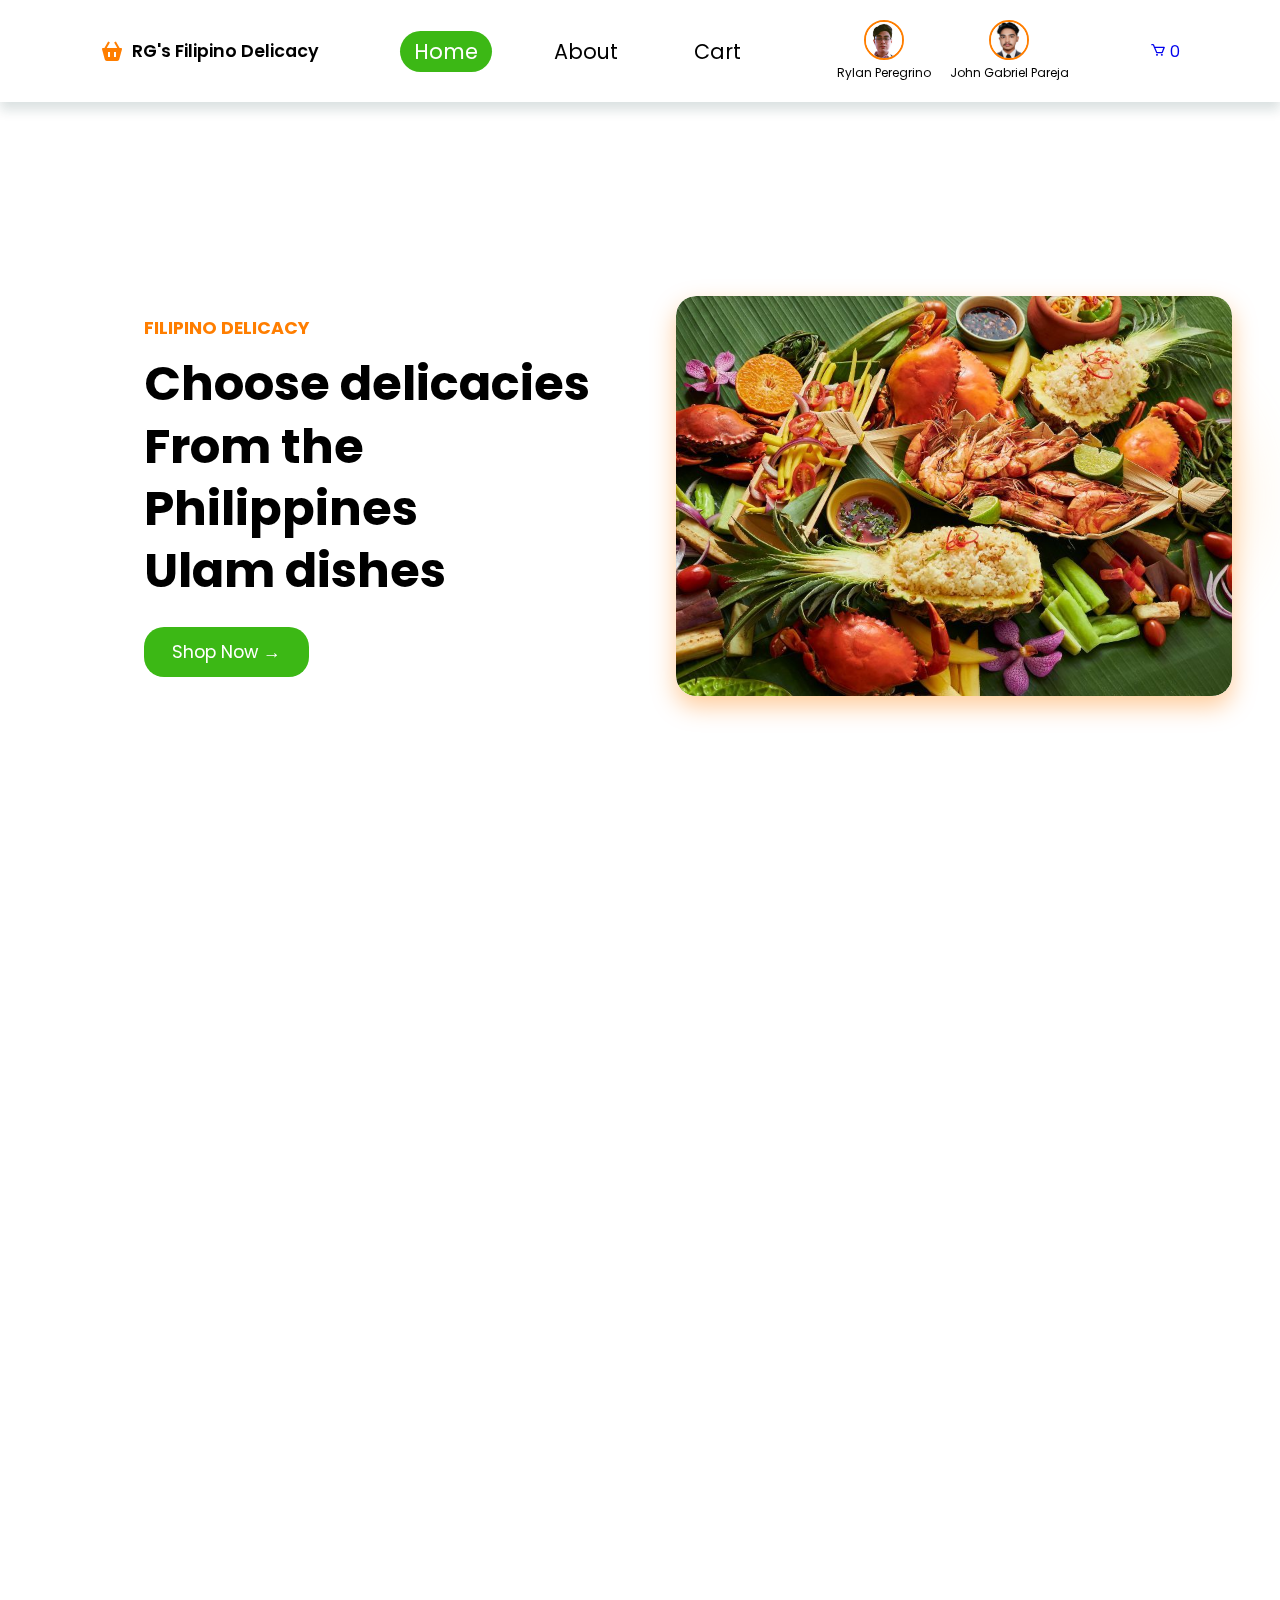
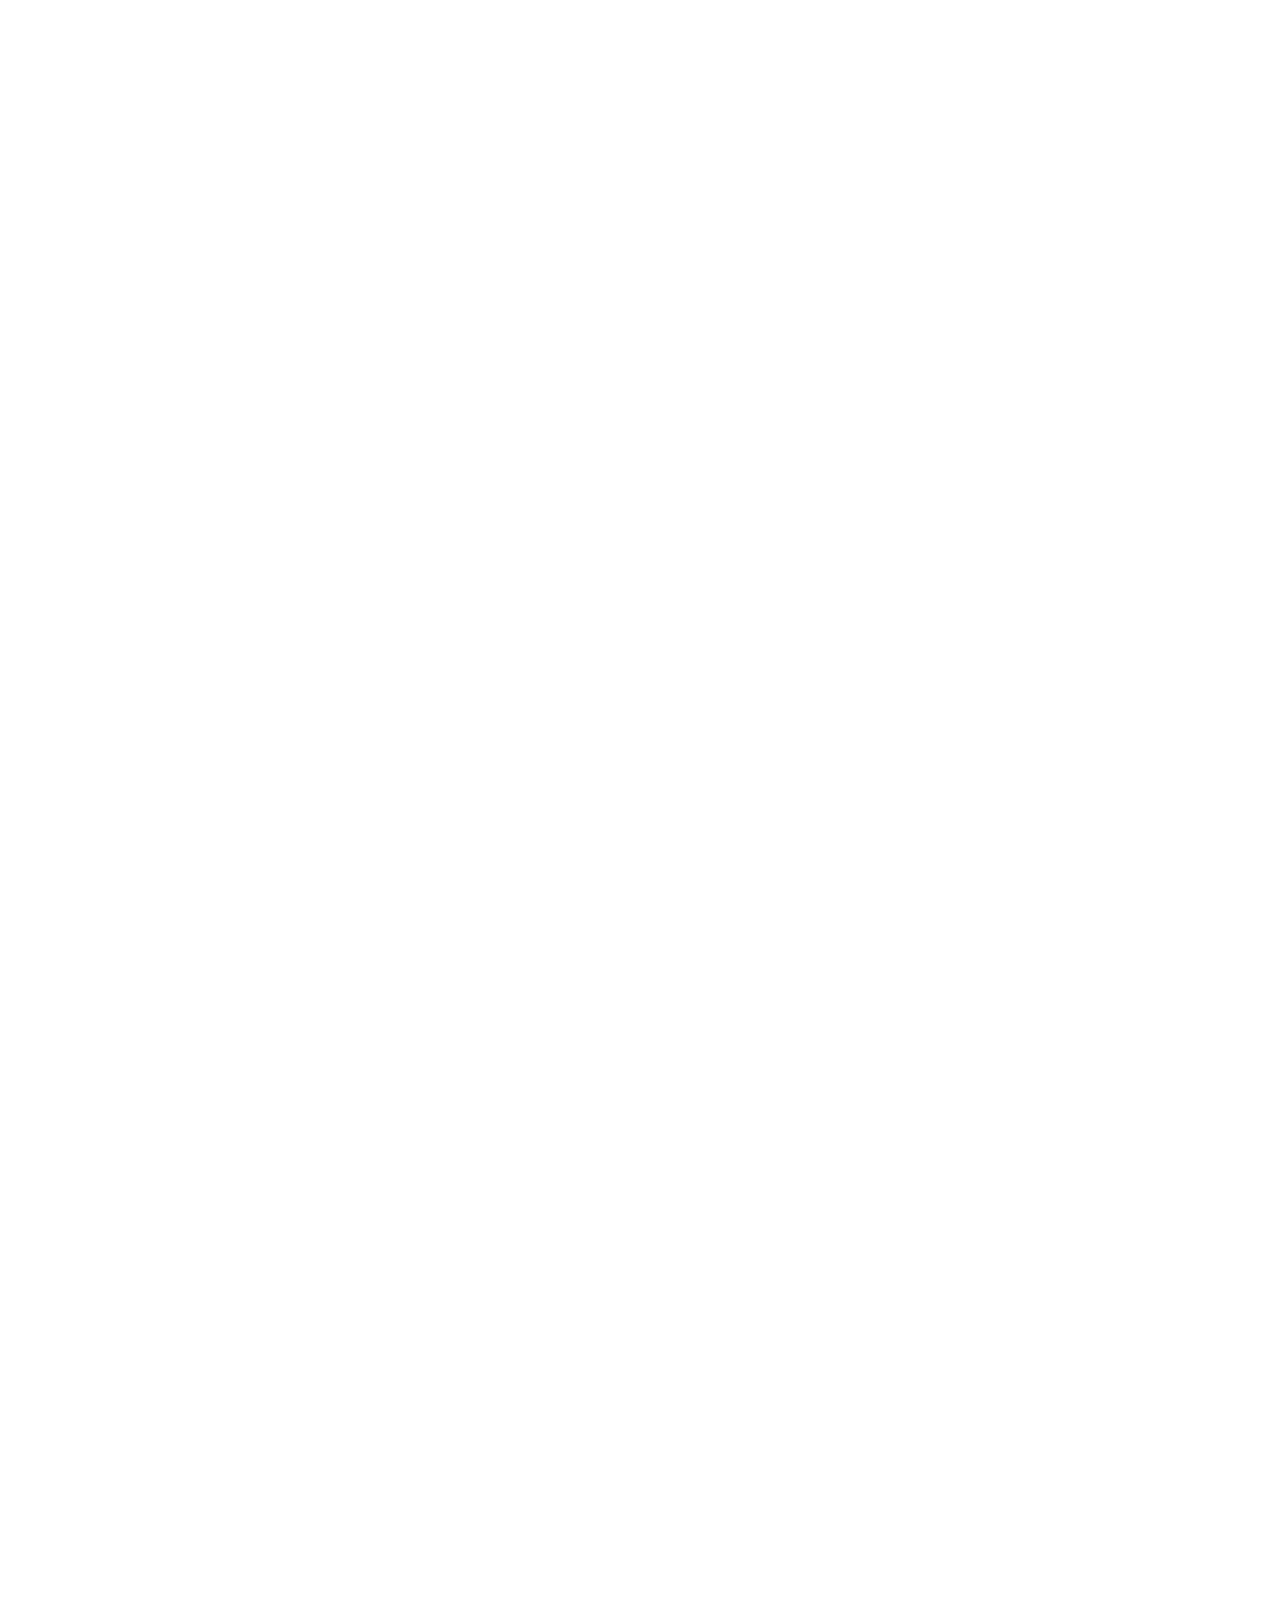
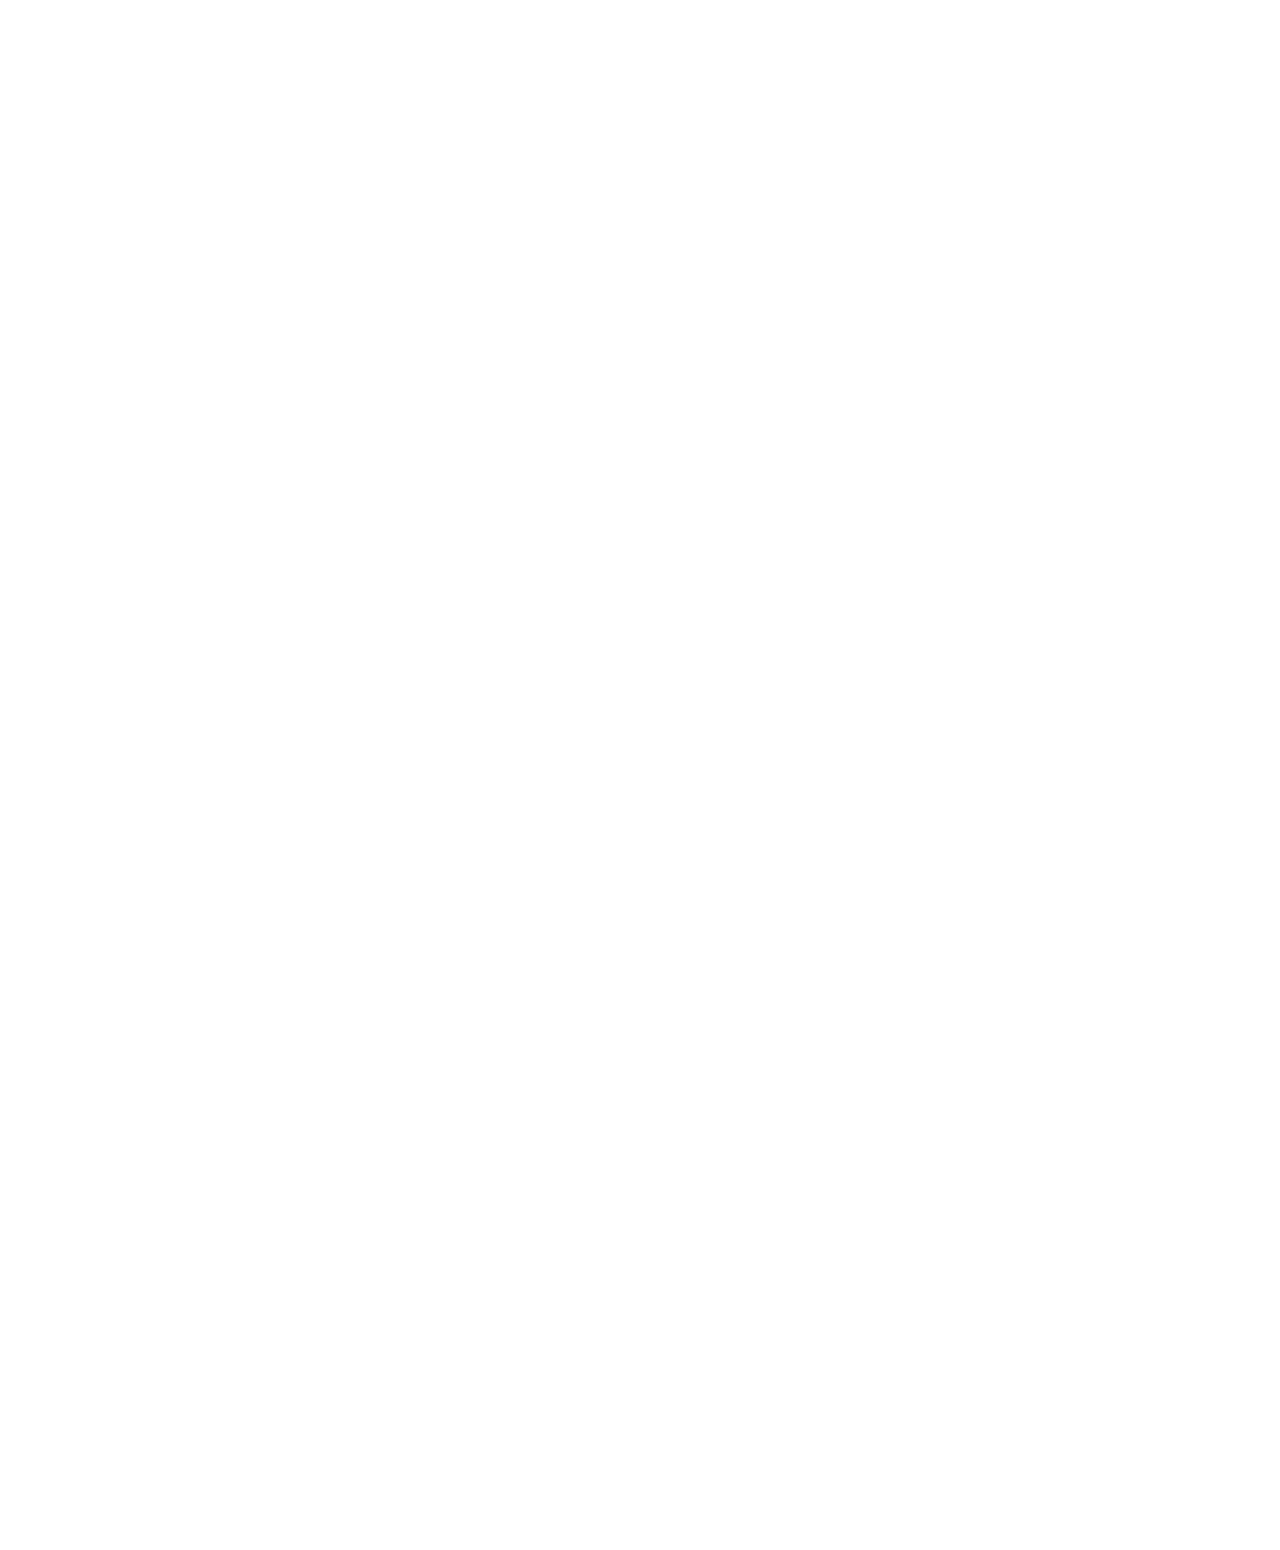
<file: index.html>
<!DOCTYPE html>
<html lang="en">
<head>
    <meta charset="UTF-8" />
    <meta http-equiv="X-UA-Compatible" content="IE=edge" />
    <meta name="viewport" content="width=device-width, initial-scale=1.0" />
    <title>RG's Filipino Delicacy - Home</title>
    <link rel="stylesheet" href="style.css" />
    <link href="https://cdn.jsdelivr.net/npm/boxicons@latest/css/boxicons.min.css" rel="stylesheet" />
</head>
<body>

    <header>
        <a href="index.html" class="logo"><i class="bx bxs-basket"></i>RG's Filipino Delicacy</a>
        <div class="bx bx-menu" id="menu-icon"></div>
        <ul class="navbar">
            <li><a href="index.html" class="home-active">Home</a></li>
            <li><a href="about.html">About</a></li>
            <li><a href="addtocart.html">Cart</a></li>
        </ul>
        <div class="profile">
            <div class="person">
                <img src="KURT.jpeg" alt="Rylan Peregrino" />
                <span>Rylan Peregrino</span>
            </div>
            <div class="person">
                <img src="joh.jpeg" alt="John Gabriel Pareja" />
                <span>John Gabriel Pareja</span>
            </div>
        </div>
        <a href="addtocart.html" class="cart-icon">
            <i class='bx bx-cart'></i>
            <span id="cart-count">0</span>
        </a>
    </header>

    <section class="hero" id="home">
        <div class="text-content">
            <span class="subheading">FILIPINO DELICACY</span>
            <h1>Choose delicacies<br />From the Philippines<br />Ulam dishes</h1>
            <button class="shop-btn">Shop Now →</button>
        </div>
        <div class="image-content">
            <div class="hero-images">
                <img src="DEL.jpeg" alt="Chicken Salad" class="hero-img active" />
                <img src="DLO.jpg" alt="Filipino Dish 2" class="hero-img" />
            </div>
            <div class="orange-bg"></div>
        </div>
    </section>

    <section class="categories" id="categories">
        <h2 class="section-title">Explore Our Categories</h2>
        <div class="category-cards">
            <div class="category-card" data-category="Pork">
               <i class='bx bx-dish'></i><h3>Pork</h3>
            </div>
            <div class="category-card" data-category="Chicken">
                <i class='bx bx-dish'></i> <h3>Chicken</h3>
            </div>
            <div class="category-card" data-category="Beef">
                <i class='bx bx-dish'></i> <h3>Beef</h3>
            </div>
            <div class="category-card" data-category="Seafood">
                <i class='bx bx-dish'></i>
                <h3>Seafood</h3>
            </div>
        </div>
    </section>

    <section class="products" id="products">
        <h2 class="section-title">All Dishes</h2>
        <div class="products-grid" id="productsGrid"></div>
    </section>

    <div id="cart-popup" class="cart-popup"></div>

    <div style="position: fixed; top: 0; left: 0; width: 100%; height: 100%;
                background: rgba(255, 255, 255, 0.6); z-index: -1;">
    </div>

    <script src="script.js"></script>
</body>
</html>
</file>
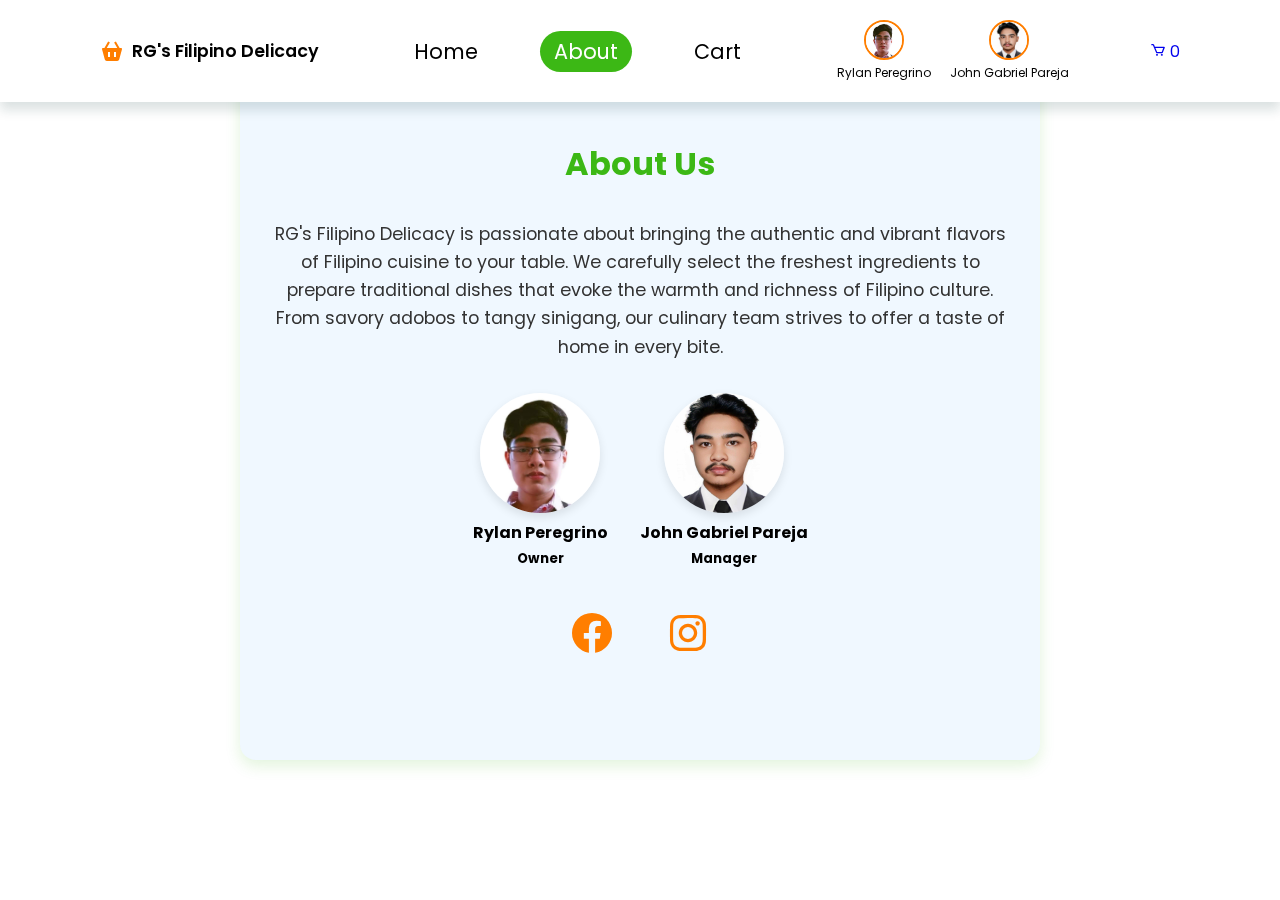
<file: about.html>
<!DOCTYPE html>
<html lang="en">
<head>
    <meta charset="UTF-8" />
    <meta http-equiv="X-UA-Compatible" content="IE=edge" />
    <meta name="viewport" content="width=device-width, initial-scale=1.0" />
    <title>RG's Filipino Delicacy - About Us</title>
    <link rel="stylesheet" href="style.css" />
    <link href="https://cdn.jsdelivr.net/npm/boxicons@latest/css/boxicons.min.css" rel="stylesheet" />
</head>
<body>

    <header>
        <a href="index.html" class="logo"><i class="bx bxs-basket"></i>RG's Filipino Delicacy</a>
        <div class="bx bx-menu" id="menu-icon"></div>
        <ul class="navbar">
            <li><a href="index.html">Home</a></li>
            <li><a href="about.html" class="home-active">About</a></li>
            <li><a href="addtocart.html">Cart</a></li>
        </ul>
        <div class="profile">
            <div class="person">
                <img src="KURT.jpeg" alt="Rylan Peregrino" />
                <span>Rylan Peregrino</span>
            </div>
            <div class="person">
                <img src="joh.jpeg" alt="John Gabriel Pareja" />
                <span>John Gabriel Pareja</span>
            </div>
        </div>
        <a href="addtocart.html" class="cart-icon">
            <i class='bx bx-cart'></i>
            <span id="cart-count">0</span>
        </a>
    </header>

    <section class="about" id="about" style="padding-top: 140px; min-height: calc(100vh - 140px);">
        <h2 class="section-title">About Us</h2>
        <p class="about-text">
            RG's Filipino Delicacy is passionate about bringing the authentic and vibrant flavors of Filipino cuisine to your table. We carefully select the freshest ingredients to prepare traditional dishes that evoke the warmth and richness of Filipino culture. From savory adobos to tangy sinigang, our culinary team strives to offer a taste of home in every bite.
        </p>

        <div class="team-section">
            <div class="team-member">
                <img src="KURT.jpeg" alt="Owner" class="team-photo" />
                <h4>Rylan Peregrino<br><small>Owner</small></h4>
            </div>
            <div class="team-member">
                <img src="joh.jpeg" alt="John Gabriel Pareja" class="team-photo" />
                <h4>John Gabriel Pareja<br><small>Manager</small></h4>
            </div>
        </div>

        <div class="socials">
            <a href="https://www.facebook.com/rylankurt26" target="_blank" aria-label="Facebook"><i class="bx bxl-facebook-circle"></i></a>
            <a href="https://www.instagram.com/rylankurt" target="_blank" aria-label="Instagram"><i class="bx bxl-instagram"></i></a>
        </div>
    </section>

    <div id="cart-popup" class="cart-popup"></div>

    <div style="position: fixed; top: 0; left: 0; width: 100%; height: 100%;
                background: rgba(255, 255, 255, 0.6); z-index: -1;">
    </div>

    <script src="script.js"></script>
</body>
</html>
</file>
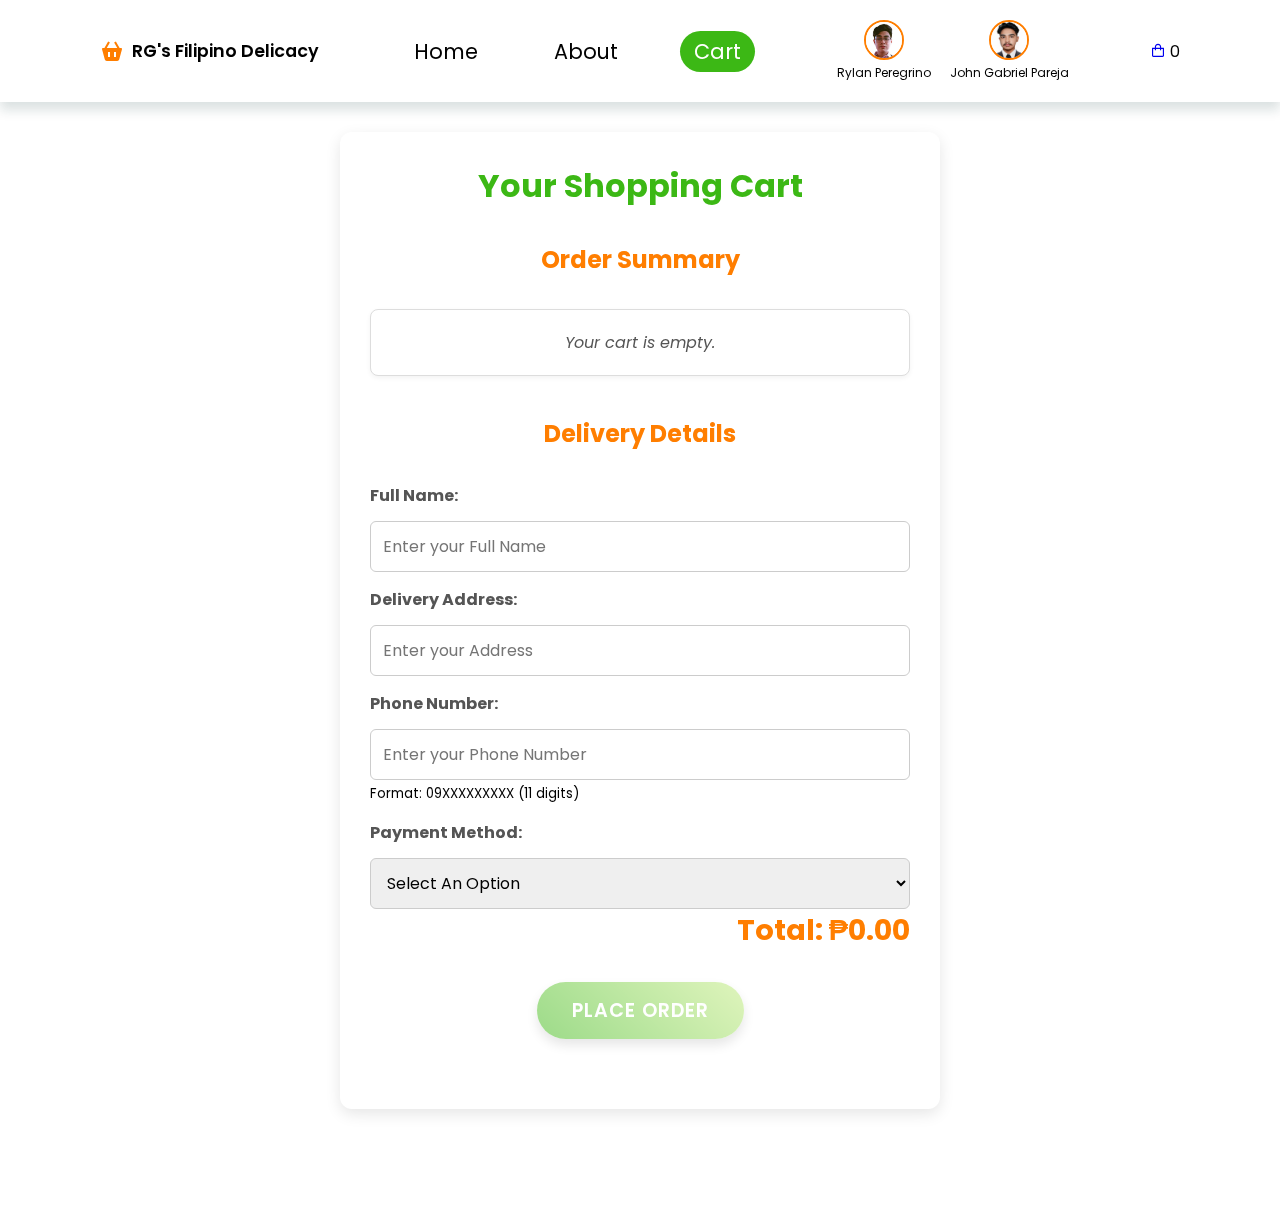
<file: addtocart.html>
<!DOCTYPE html>
<html lang="en">
<head>
    <meta charset="UTF-8">
    <meta name="viewport" content="width=device-width, initial-scale=1.0">
    <title>Your Cart - RG's Filipino Delicacy</title>
    <link href='https://unpkg.com/boxicons@2.1.4/css/boxicons.min.css' rel='stylesheet'>
    <link rel="stylesheet" href="style.css">
</head>
<body>

    <header>
        <a href="index.html" class="logo">
            <i class='bx bxs-basket'></i>RG's Filipino Delicacy
        </a>
        <div class="bx bx-menu" id="menu-icon"></div>
        <ul class="navbar">
            <li><a href="index.html">Home</a></li>
            <li><a href="about.html">About</a></li>
            <li><a href="addtocart.html" class="home-active">Cart</a></li>
        </ul>
        <div class="profile">
            <div class="person">
                <img src="KURT.jpeg" alt="Rylan Peregrino" />
                <span>Rylan Peregrino</span>
            </div>
            <div class="person">
                <img src="joh.jpeg" alt="John Gabriel Pareja" />
                <span>John Gabriel Pareja</span>
            </div>
        </div>
        <div class="cart-icon">
            <a href="addtocart.html"><i class="bx bx-shopping-bag"></i></a>
            <span id="cart-count">0</span>
        </div>
    </header>

    <main class="cart-page-content" id="cartPageContent">
        <section class="order-confirmation scroll-fade-in">
            <h1 class="section-title">Your Shopping Cart</h1>

            <div class="cart-summary">
                <h3>Order Summary</h3>
                <ul id="modalOrderItems" class="order-items">
                    <li style="justify-content: center; font-style: italic; color: #888; padding: 20px;">Your cart is empty.</li>
                </ul>
                </div>

            <div class="delivery-details">
                <h3>Delivery Details</h3>
                <form id="deliveryForm">
                    <label for="full-name" class="delivery-label">Full Name:</label>
                    <input type="text" id="full-name" class="delivery-input" placeholder="Enter your Full Name" required>

                    <label for="address" class="delivery-label">Delivery Address:</label>
                    <input type="text" id="address" class="delivery-input" placeholder="Enter your Address" required>

                    <label for="phone" class="delivery-label">Phone Number:</label>
                    <input type="tel" id="phone" class="delivery-input" placeholder="Enter your Phone Number" pattern="[0-9]{11}" required>
                    <small class="input-hint">Format: 09XXXXXXXXX (11 digits)</small>

                    <label for="delivery-method" class="delivery-label">Payment Method:</label>
                    <select id="delivery-method" class="delivery-select" required>
                        <option value="" selected disabled>Select An Option</option>
                        <option value="Gcash">Gcash</option>
                        <option value="Paypal">Paypal</option>
                        <option value="Cod">Cash On Delivery</option>
                    </select>

                    <div class="order-total-container">
                        <div class="order-total" id="modalOrderTotal">Total: ₱0.00</div>
                    </div>

                    <button type="button" class="place-order-btn" id="confirmOrderBtn">Place Order</button>
                </form>
            </div>
        </section>
    </main>

    <div class="cart-popup" id="cart-popup"></div>

    <script src="script.js"></script>
</body>
</html>
</file>
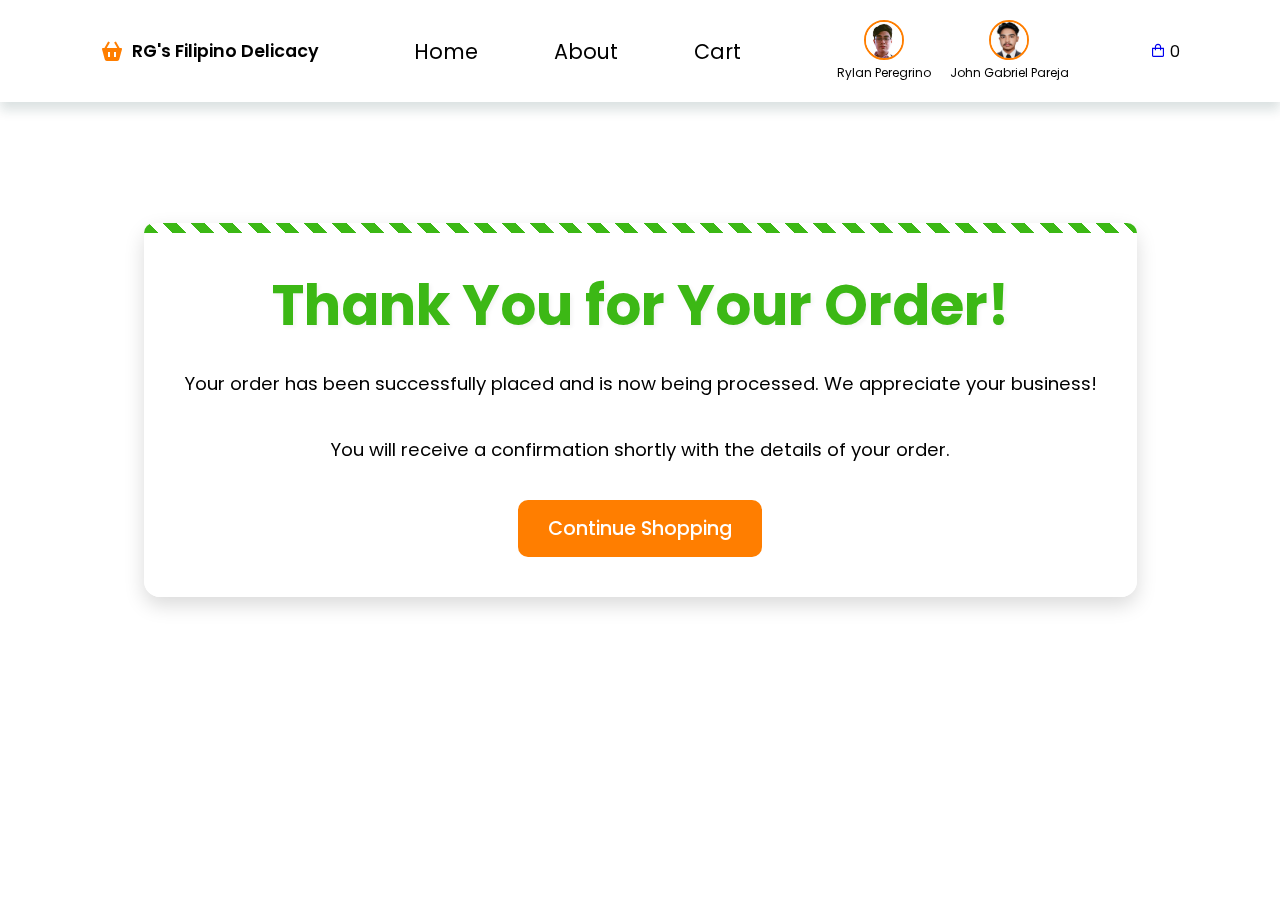
<file: thankyou.html>
<!DOCTYPE html>
<html lang="en">
<head>
    <meta charset="UTF-8" />
    <meta http-equiv="X-UA-Compatible" content="IE=edge" />
    <meta name="viewport" content="width=device-width, initial-scale=1.0" />
    <title>Thank You! - RG's Filipino Delicacy</title>
    <link rel="stylesheet" href="style.css" />
    <link href="https://cdn.jsdelivr.net/npm/boxicons@latest/css/boxicons.min.css" rel="stylesheet" />
    <style>
        /* Specific styles for the thank you page content */
        .thank-you-page-wrapper {
            min-height: calc(100vh - 80px); /* Adjust based on header height */
            display: flex;
            justify-content: center;
            align-items: center;
            padding: 40px 20px; /* More padding on sides for better spacing */
        }

        .thank-you-container {
            background-color: rgba(255, 255, 255, 0.95); /* Slightly less opaque */
            border-radius: 16px; /* More rounded corners */
            box-shadow: 0 8px 20px rgba(0, 0, 0, 0.15); /* Slightly stronger shadow */
            text-align: center;
            padding: 40px; /* Increased padding inside */
            max-width: 90%; /* Allow it to grow more on wider screens */
            width: fit-content; /* Make it fit the content width */
            transform: translateY(50px); /* Initial state for scroll-fade-in */
            opacity: 0; /* Initial state for scroll-fade-in */
            position: relative; /* For the decorative element */
        }

        .thank-you-container.visible {
            transform: translateY(0);
            opacity: 1;
            transition: opacity 0.8s ease-out, transform 0.8s ease-out;
        }

        /* Decorative element - a subtle pattern at the top */
        .thank-you-container::before {
            content: '';
            position: absolute;
            top: 0;
            left: 0;
            right: 0;
            height: 10px;
            background-image: repeating-linear-gradient(
                45deg,
                var(--green-color),
                var(--green-color) 10px,
                transparent 10px,
                transparent 20px
            );
            border-top-left-radius: 16px;
            border-top-right-radius: 16px;
        }

        .thank-you-container h1 {
            font-size: 3.5em; /* Slightly larger */
            color: var(--green-color);
            margin-bottom: 20px;
            text-shadow: 2px 2px 4px rgba(0, 0, 0, 0.05); /* Subtle text shadow */
        }

        .thank-you-container p {
            font-size: 1.15em; /* Slightly smaller */
            color: var(--text-color);
            line-height: 1.7; /* Improved line height */
            margin-bottom: 35px;
        }

        .thank-you-container .home-btn {
            display: inline-block;
            background-color: var(--orange-color);
            color: var(--bg-color);
            padding: 14px 30px; /* Slightly larger button */
            border-radius: 10px; /* More rounded button */
            font-size: 1.2em;
            font-weight: 500;
            transition: background-color 0.3s ease, transform 0.2s ease-in-out; /* Added transform */
        }

        .thank-you-container .home-btn:hover {
            background-color: var(--light-orange-color);
            transform: scale(1.05); /* Slight scale up on hover */
        }

        /* Adjustments for smaller screens */
        @media (max-width: 768px) {
            .thank-you-container {
                padding: 30px;
                border-radius: 12px;
            }
            .thank-you-container h1 {
                font-size: 2.8em;
            }
            .thank-you-container p {
                font-size: 1em;
                line-height: 1.5;
                margin-bottom: 25px;
            }
            .thank-you-container .home-btn {
                padding: 12px 25px;
                font-size: 1.1em;
            }
        }
    </style>
</head>
<body>

    <header>
        <a href="index.html" class="logo"><i class="bx bxs-basket"></i>RG's Filipino Delicacy</a>
        <div class="bx bx-menu" id="menu-icon"></div>
        <ul class="navbar">
            <li><a href="index.html">Home</a></li>
            <li><a href="about.html">About</a></li>
            <li><a href="addtocart.html">Cart</a></li>
        </ul>
        <div class="profile">
            <div class="person">
                <img src="KURT.jpeg" alt="Rylan Peregrino" />
                <span>Rylan Peregrino</span>
            </div>
            <div class="person">
                <img src="joh.jpeg" alt="John Gabriel Pareja" />
                <span>John Gabriel Pareja</span>
            </div>
        </div>
        <div class="cart-icon">
            <a href="addtocart.html"><i class="bx bx-shopping-bag"></i></a>
            <span id="cart-count">0</span>
        </div>
    </header>

    <main class="thank-you-page-wrapper">
        <section class="thank-you-container scroll-fade-in" id="thankYouSection">
            <h1>Thank You for Your Order!</h1>
            <p>Your order has been successfully placed and is now being processed. We appreciate your business!</p>
            <p>You will receive a confirmation shortly with the details of your order.</p>
            <a href="index.html" class="home-btn">Continue Shopping</a>
        </section>
    </main>

    <div id="cart-popup" class="cart-popup"></div>

    <script src="script.js"></script>
</body>
</html>
</file>
<file: style.css>
@import url("https://fonts.googleapis.com/css2?family=Poppins&display=swap");

* {
    font-family: "Poppins", sans-serif;
    margin: 0;
    padding: 0;
    box-sizing: border-box;
    list-style: none;
    text-decoration: none;
    scroll-padding-top: 2rem;
    scroll-behavior: smooth;
}

:root {
    --green-color: #3cb815;
    --light-green-color: #c0eb7b;
    --orange-color: #ff7e00;
    --light-orange-color: #ffb347;
    --text-color: #000;
    --bg-color: #fff;
}

body {
    color: var(--text-color);
    background: var(--bg-color);
    min-height: 100vh;
}


body::before {
    content: '';
    position: fixed;
    top: 0;
    left: 0;
    width: 100%;
    height: 100%;
    background: url('https://media1.giphy.com/media/v1.Y2lkPTc5MGI3NjExN2V6eDNtcm1zc2hpbDN3ZjR5ejE5bWR4bmE3djNlMmdxOGpkOTR1NyZlcD1WjMVfaW50ZXJuYWxfZ2lmX2J5X2lkJmN0PWc/psMRkyebow9sxR6Ug1/giphy.gif') no-repeat center center fixed;
    background-size: cover;
    z-index: -1;
    opacity: 0.8; 
}


header {
    position: fixed;
    width: 100%;
    top: 0;
    z-index: 1000;
    display: flex;
    align-items: center;
    justify-content: space-between;
    background: var(--bg-color);
    box-shadow: 0 8px 11px rgba(14, 55, 54, 0.15);
    padding: 20px 100px;
    transition: 0.5s;
}

.logo {
    display: flex;
    align-items: center;
    font-size: 1.1rem;
    font-weight: 600;
    color: var(--text-color);
    gap: 0.5rem;
}

.logo .bx {
    font-size: 24px;
    color: var(--orange-color);
}

.navbar {
    display: flex;
    gap: 3rem;
}

.navbar a {
    font-size: 1.3rem;
    font-weight: 400;
    color: var(--text-color);
    padding: 6px 14px;
    border-radius: 25px;
    transition: background-color 0.4s ease;
}

.navbar a:hover,
.navbar .home-active {
    background: var(--green-color);
    color: var(--bg-color);
}

#menu-icon {
    font-size: 24px;
    cursor: pointer;
    display: none;
    z-index: 10001;
}

.profile {
    display: flex;
    align-items: center;
    gap: 1.2rem;
    cursor: default;
}

.profile .person {
    display: flex;
    flex-direction: column;
    align-items: center;
    gap: 0.25rem;
    font-size: 12px;
    color: var(--text-color);
}

.profile .person img {
    width: 40px;
    height: 40px;
    object-fit: cover;
    border-radius: 50%;
    border: 2px solid var(--orange-color);
}


.mobile-menu-icon {
    display: none; 
    z-index: 10001;
    cursor: pointer;
}

@media (max-width: 768px) {
    .mobile-menu-icon {
        display: block;
    }
}

.hero {
    display: flex;
    align-items: center;
    justify-content: space-between;
    padding: 140px 3rem 3rem 9rem; 
    gap: 2rem;
    min-height: 100vh;
}

.text-content {
    flex: 1;
    max-width: 500px;
}

.text-content h1 {
    font-size: 3rem;
    line-height: 1.3;
    margin-bottom: 1.5rem;
}

.text-content .subheading {
    font-size: 1.1rem;
    font-weight: 700;
    color: var(--orange-color);
    text-transform: uppercase;
    margin-bottom: 0.75rem;
    display: inline-block;
}

.shop-btn {
    padding: 12px 28px;
    background-color: var(--green-color);
    color: white;
    border: none;
    border-radius: 20px;
    font-size: 1.1rem;
    cursor: pointer;
    transition: background-color 0.3s ease;
}

.shop-btn:hover {
    background-color: var(--light-green-color);
}

.image-content {
    flex: 1;
    display: flex;
    justify-content: flex-end;
    align-items: center;
    position: relative;
    max-width: 600px;
}


.hero-images {
    position: relative;
    width: 100%;
    height: 400px;
    overflow: hidden;
    border-radius: 20px;
    box-shadow: 0 10px 25px rgba(255, 126, 0, 0.4);
}


.hero-img {
    position: absolute;
    width: 100%;
    height: 100%;
    object-fit: cover;
    border-radius: 20px;
    opacity: 0;
    transition: opacity 1.5s ease-in-out;
}

.hero-img.active {
    opacity: 1;
    z-index: 2;
}


.orange-bg {
    position: absolute;
    top: 50%;
    right: 0;
    transform: translateY(-50%);
    background: var(--light-orange-color);
    width: 220px;
    height: 220px;
    border-radius: 50%;
    z-index: -1;
    filter: blur(40px);
    opacity: 0.7;
}


.categories {
    padding: 4rem 2rem;
    text-align: center;
    background-color: #f9f9f9;
}

.section-title {
    font-size: 2rem;
    color: var(--green-color);
    margin-bottom: 2rem;
    text-align: center; /* Centered section titles */
}

.category-cards {
    display: flex;
    justify-content: center;
    gap: 3rem;
    margin: 2rem 0 4rem;
}

.category-card {
    background: var(--orange-color);
    padding: 2rem 3rem;
    border-radius: 1rem;
    text-align: center;
    cursor: pointer;
    color: white;
    font-weight: 700;
    font-size: 1.4rem;
    box-shadow: 0 6px 15px rgba(255, 126, 0, 0.4);
    transition: transform 0.3s ease, box-shadow 0.3s ease,
        background-color 0.3s ease;
    user-select: none;
    display: flex;
    flex-direction: column;
    align-items: center;
    gap: 1rem;
}

.category-card i {
    font-size: 3.5rem;
}

.category-card:hover {
    transform: scale(1.1) rotate(5deg);
    box-shadow: 0 12px 25px rgba(255, 126, 0, 0.8); /* Used direct RGB here */
    background: var(--light-orange-color);
    color: #fff;
    box-shadow: 0 0 10px var(--orange-color), 0 0 20px var(--orange-color), 0 0 30px var(--orange-color);
}

/* Products Grid */
.products-grid {
    display: grid;
    grid-template-columns: repeat(auto-fit, minmax(220px, 1fr));
    gap: 2rem;
    padding: 0 2rem 4rem;
}

.product-card {
    background: #fff8f0;
    border-radius: 1rem;
    box-shadow: 0 5px 15px rgba(0, 0, 0, 0.1);
    cursor: pointer;
    overflow: hidden; /* Crucial to contain the scaled image */
    transition: transform 0.4s ease, box-shadow 0.4s ease, background-size 0.4s ease; /* Added background-size */
    display: flex;
    flex-direction: column;
    align-items: center;
    padding: 1rem;
    text-align: center;
    position: relative; /* Needed for absolute positioning of overlay/background */
    z-index: 1; /* Ensure cards are above other elements if needed */

    /* Initial background overlay for the dish image */
    background-size: 0% 0%; /* Start with no background */
    background-repeat: no-repeat;
    background-position: center center;
    background-blend-mode: overlay; /* Allows content to be visible over background */
}

.product-card:hover {
    transform: translateY(-10px) scale(1.25); /* Adjusted scale for a "super duper big" effect */
    box-shadow: 0 15px 30px rgba(255, 126, 0, 0.4); /* More pronounced shadow */
    z-index: 2; /* Bring hovered card to front */
    background-size: 100% 100%; /* Make background image cover */
}

.product-card img {
    width: 160px;
    height: 120px;
    object-fit: cover;
    border-radius: 0.8rem;
    margin-bottom: 1rem;
    transition: transform 0.4s ease; /* Added transition for the image itself */
    z-index: 2; /* Ensure image is above background effect */
}

.product-card:hover img {
    transform: scale(1.1); /* Slightly enlarge image on hover */
}

.product-card h4,
.product-card p,
.product-card .add-to-cart-btn {
    position: relative; /* Ensure text/button stay on top of background effect */
    z-index: 2;
    transition: color 0.4s ease, opacity 0.4s ease; /* Smooth transition for text/button */
}

/* Dish description style */
.dish-description {
    font-size: 0.85rem;
    color: #666;
    margin-top: 0.5rem;
    margin-bottom: 1rem;
    opacity: 0; /* Hidden by default */
    max-height: 0; /* Collapse height */
    overflow: hidden;
    transition: opacity 0.4s ease, max-height 0.4s ease;
    text-align: justify; /* NEW: Justify text for better organization */
    padding: 0 0.5rem; /* NEW: Add padding for better readability */
}

.product-card:hover .dish-description {
    opacity: 1; /* Show on hover */
    max-height: 100px; /* Expand height - adjust as needed based on content */
}

/* Add to Cart button design */
.add-to-cart-btn {
    padding: 10px 20px;
    background: linear-gradient(45deg, var(--green-color), var(--light-green-color));
    color: white;
    border: none;
    border-radius: 25px; /* More rounded */
    cursor: pointer;
    font-size: 16px;
    font-weight: 600; /* NEW: Make text bolder */
    letter-spacing: 0.5px; /* NEW: Add slight letter spacing */
    transition: background 0.3s ease, transform 0.2s ease, box-shadow 0.3s ease;
    margin-top: 10px;
    box-shadow: 0 4px 8px rgba(0, 0, 0, 0.2); /* Subtle shadow */
    text-transform: uppercase; /* NEW: Uppercase text */
}

.add-to-cart-btn:hover {
    background: linear-gradient(45deg, var(--light-green-color), #66BB6A); /* NEW: Lighter gradient on hover */
    transform: translateY(-2px) scale(1.02); /* Slight lift and scale on hover */
    box-shadow: 0 6px 12px rgba(0, 0, 0, 0.3); /* More pronounced shadow on hover */
}

/* Delivery Form Inputs */
.delivery-select,
.delivery-input {
    width: 100%;
    padding: 12px;
    margin-top: 8px;
    border: 1px solid #ccc;
    border-radius: 6px;
    font-size: 16px;
    font-family: inherit;
    box-sizing: border-box;
}

.delivery-label {
    display: block;
    font-weight: bold;
    margin: 15px 0 5px;
    color: #555;
}


/* About Section */
.about {
    padding: 4rem 2rem;
    background-color: #f0f8ff; /* This background is specific to the about section, separate from body */
    text-align: center;
    max-width: 800px;
    margin: 0 auto 4rem;
    border-radius: 1rem;
    box-shadow: 0 6px 15px rgba(60, 184, 21, 0.15);
}

.about-text {
    font-size: 1.1rem;
    margin-bottom: 2rem;
    color: #333;
    line-height: 1.6;
}

/* Social icons */
.socials {
    display: flex;
    justify-content: center;
    gap: 3rem;
}

.socials a {
    color: var(--orange-color);
    font-size: 3rem;
    transition: color 0.3s ease;
}

.socials a:hover {
    color: var(--green-color);
}

/* Responsive */

@media (max-width: 1024px) {
    header {
        padding: 20px 2rem;
    }
    .hero {
        flex-direction: column-reverse;
        padding-top: 6rem;
        gap: 3rem;
    }
    .image-content {
        max-width: 100%;
    }
}

@media (max-width: 768px) {
    .navbar {
        display: none;
    }
    #menu-icon {
        display: block; /* Show the menu icon for mobile */
    }
    .profile {
        display: none; /* Hide profile for mobile */
    }
    .categories {
        padding: 3rem 1rem;
    }
    .products-grid {
        padding: 0 1rem 3rem;
    }
    .about {
        padding: 2rem 1rem;
    }
}

/* This is for the cart popup notification */
.cart-popup {
    position: fixed;
    bottom: 40px;
    right: 40px;
    background-color: var(--green-color);
    color: white;
    padding: 15px 25px;
    border-radius: 20px;
    box-shadow: 0 4px 12px rgba(0, 0, 0, 0.3);
    opacity: 0;
    pointer-events: none;
    transform: translateY(20px);
    transition: opacity 0.3s ease, transform 0.3s ease;
    z-index: 1000;
}

.cart-popup.show {
    opacity: 1;
    pointer-events: auto;
    transform: translateY(0);
}

/* Modal Styles (Used for the cart content on cart.html) */
/* Note: The .modal class itself is for a popup, not directly used for the cart page section */
.modal {
    display: none; /* Hidden by default */
    position: fixed; /* Stay in place */
    z-index: 2000; /* Sit on top */
    left: 0;
    top: 0;
    width: 100%; /* Full width */
    height: 100%; /* Full height */
    overflow: auto; /* Enable scroll if needed */
    background-color: rgba(0, 0, 0, 0.6); /* Black w/ opacity */
    justify-content: center; /* Center horizontally */
    align-items: center; /* Center vertically */
    padding: 20px; /* Add some padding around the modal */
}

.modal.show {
    display: flex; /* Show the modal */
}

.modal-content {
    background-color: #fefefe; /* This makes the cart details section white */
    margin: auto; /* For vertical centering */
    padding: 30px;
    border-radius: 12px;
    width: 90%; /* Could be more specific, e.g., max-width: 500px */
    max-width: 500px; /* Adjust as needed */
    box-shadow: 0 5px 15px rgba(0, 0, 0, 0.3);
    position: relative; /* For close button positioning */
    animation: fadeInModal 0.3s ease-out; /* Simple fade-in effect */
}

@keyframes fadeInModal {
    from { opacity: 0; transform: translateY(-20px); }
    to { opacity: 1; transform: translateY(0); }
}

.close-button {
    color: #aaa;
    float: right;
    font-size: 28px;
    font-weight: bold;
    position: absolute;
    top: 10px;
    right: 20px;
    cursor: pointer;
}

.close-button:hover,
.close-button:focus {
    color: #000;
    text-decoration: none;
}

/* Re-use existing order-confirmation styles for modal content */
.modal-content h1 {
    color: var(--orange-color);
    text-align: center;
    margin-bottom: 20px;
}

.modal-content .order-items {
    list-style: none;
    padding: 0;
    margin-bottom: 20px;
}

.modal-content .order-items li {
    background-color: #fff;
    border: 1px solid #ddd;
    border-radius: 8px;
    padding: 12px;
    margin-bottom: 10px;
    display: flex;
    justify-content: space-between;
    align-items: center;
    box-shadow: 0 2px 5px rgba(0,0,0,0.05);
}

.modal-content .order-items li span:first-child {
    font-weight: 600;
    color: var(--text-color);
}

.modal-content .order-items li span:last-child {
    color: var(--green-color);
    font-weight: 700;
}

/* Remove button in modal */
.remove-item-btn {
    background-color: #9de4c9; /* Red color for removal */
    color: white;
    border: none;
    padding: 6px 12px;
    border-radius: 8px;
    cursor: pointer;
    font-size: 0.9rem;
    transition: background-color 0.3s ease;
}

.remove-item-btn:hover {
    background-color: #d8eca1;
}

.modal-content .order-total {
    text-align: right;
    font-size: 1.4rem;
    font-weight: 700;
    color: var(--orange-color);
    margin-bottom: 30px;
}

.modal-content .place-order-btn {
    display: block;
    width: fit-content;
    margin: 0 auto;
    padding: 12px 30px;
    background-color: var(--green-color);
    color: white;
    border: none;
    border-radius: 25px;
    font-size: 1.1rem;
    cursor: pointer;
    transition: background-color 0.3s ease, transform 0.2s ease;
}

.modal-content .place-order-btn:hover {
    background-color: var(--light-green-color);
    transform: translateY(-2px);
}

/* Scroll-down fade-in effects */
.scroll-fade-in {
    opacity: 0;
    transform: translateY(50px) scale(0.95); /* Start slightly smaller and lower */
    transition: opacity 0.8s ease-out, transform 0.8s ease-out; /* Slower, smoother transition */
}

.scroll-fade-in.visible {
    opacity: 1;
    transform: translateY(0) scale(1); /* Fade in and pop to original size */
}

/* Styles for the cart page section */
.cart-page-content {
    padding-top: 100px; /* Adjust based on header height */
    padding-bottom: 4rem;
    min-height: calc(100vh - 80px); /* Adjust based on header/footer */
    display: flex;
    justify-content: center; /* Centers horizontally */
    align-items: center;    /* NEW: Centers vertically */
}

.order-confirmation {
    max-width: 600px;
    width: 90%;
    margin: 2rem auto;
    padding: 30px;
    background-color: #fff; /* This retains the white background for the main cart block */
    border-radius: 12px;
    box-shadow: 0 5px 15px rgba(0, 0, 0, 0.1);
}
.team-section {
    display: flex;
    justify-content: center;
    gap: 2rem;
    margin: 2rem 0;
    flex-wrap: wrap;
}

.team-member {
    text-align: center;
}

.team-photo {
    width: 120px;
    height: 120px;
    border-radius: 50%;
    object-fit: cover;
    box-shadow: 0 4px 10px rgba(0, 0, 0, 0.1);
}
/* Place Order Button */
.place-order-btn {
    display: block;
    width: fit-content; /* Button width adjusts to content */
    margin: 30px auto 0; /* Center button and add top margin */
    padding: 14px 35px; /* More padding for a larger button */
    background: linear-gradient(45deg, var(--green-color), var(--light-green-color)); /* Gradient background */
    color: white;
    border: none;
    border-radius: 30px; /* More rounded */
    font-size: 1.2rem; /* Larger font size */
    cursor: pointer;
    transition: background 0.3s ease, transform 0.2s ease, box-shadow 0.3s ease;
    box-shadow: 0 6px 12px rgba(0, 0, 0, 0.2); /* More pronounced shadow */
    text-transform: uppercase; /* Uppercase text */
    letter-spacing: 1px; /* Add letter spacing */
    font-weight: 600; /* Make text bolder */
}

.place-order-btn:hover {
    background: linear-gradient(45deg, var(--light-green-color), #66BB6A); /* Lighter gradient on hover */
    transform: translateY(-3px) scale(1.02); /* Slight lift and scale on hover */
    box-shadow: 0 8px 16px rgba(0, 0, 0, 0.3); /* Even more pronounced shadow on hover */
}

/* Styles for the cart summary and delivery details sections */
.cart-summary, .delivery-details {
    margin-bottom: 2.5rem; /* Adjusted: Add more spacing between sections */
}

.cart-summary h3, .delivery-details h3 {
    font-size: 1.5rem;
    color: var(--orange-color); /* Uses orange for section headings */
    margin-bottom: 2rem; /* Adjusted: More space below the heading */
    text-align: center; /* Center section headings */
}
.order-total {
    text-align: right;
    font-size: 1.8rem; /* Made slightly larger for more visibility */
    font-weight: 700;
    color: var(--orange-color); /* Highlight total in orange */
}

/* Cart items list */
.order-items {
    list-style: none;
    padding: 0;
    margin-bottom: 20px; /* Keep this as it separates the list from the total-cost if total was here */
}

.order-items li {
    background-color: #fff; /* Ensure white background for list items */
    border: 1px solid #ddd;
    border-radius: 8px;
    padding: 12px;
    margin-bottom: 15px; /* Adjusted: More spacing between list items */
    display: flex;
    justify-content: space-between;
    align-items: center;
    box-shadow: 0 2px 5px rgba(0,0,0,0.05); /* Subtle shadow for each item */
}
</file>
